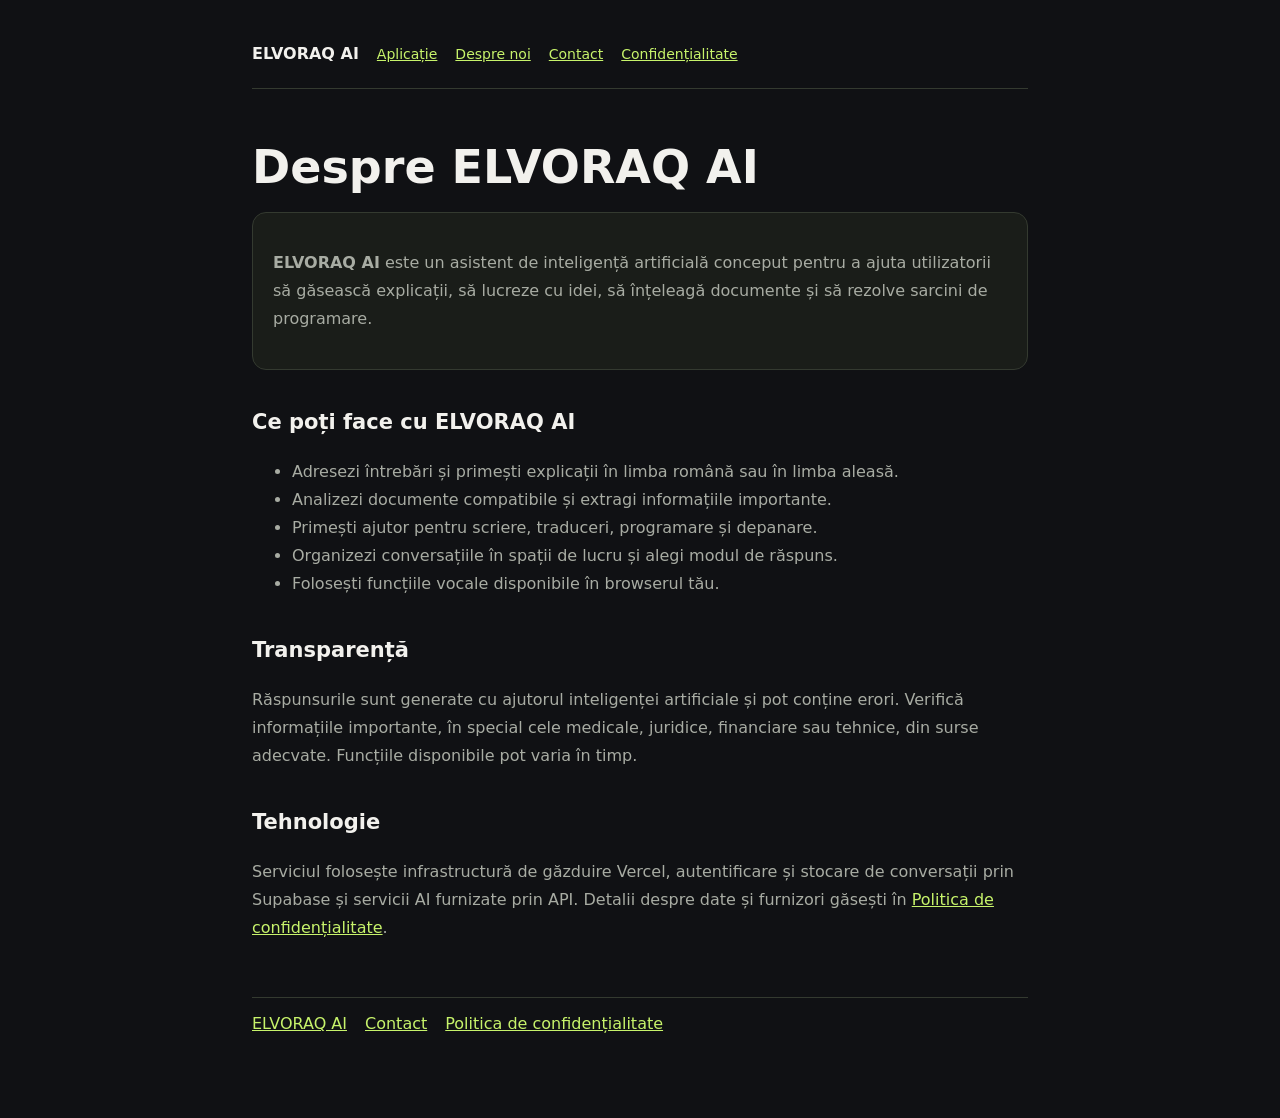
<file: about.html>
<!doctype html>
<html lang="ro"><head><meta charset="utf-8"><meta name="viewport" content="width=device-width,initial-scale=1">
<meta name="description" content="Află ce este ELVORAQ AI, ce funcții oferă și cum este construit serviciul.">
<meta name="robots" content="index,follow"><link rel="canonical" href="https://elvoraq-ai.vercel.app/about.html"><title>Despre ELVORAQ AI</title>
<style>
:root{color-scheme:dark;--bg:#101114;--panel:#1a1d19;--line:#343a30;--text:#f2f1ed;--muted:#a8aca3;--accent:#c7f36b}*{box-sizing:border-box}body{margin:0;background:var(--bg);color:var(--text);font:16px/1.75 Inter,system-ui,sans-serif}.wrap{max-width:820px;margin:0 auto;padding:28px 22px 60px}header,footer{display:flex;gap:18px;flex-wrap:wrap;align-items:center;border-bottom:1px solid var(--line);padding:12px 0 20px}a{color:var(--accent)}header a{font-size:14px}h1{font-size:clamp(32px,6vw,46px);line-height:1.15;margin:52px 0 18px}h2{margin-top:34px;font-size:21px}p,li{color:var(--muted)}.panel{padding:20px;border:1px solid var(--line);border-radius:14px;background:var(--panel)}footer{margin-top:55px;border-top:1px solid var(--line);border-bottom:0}
</style></head><body><main class="wrap"><header><strong>ELVORAQ AI</strong><a href="/">Aplicație</a><a href="/about.html" aria-current="page">Despre noi</a><a href="/contact.html">Contact</a><a href="/privacy.html">Confidențialitate</a></header>
<h1>Despre ELVORAQ AI</h1>
<div class="panel"><p><strong>ELVORAQ AI</strong> este un asistent de inteligență artificială conceput pentru a ajuta utilizatorii să găsească explicații, să lucreze cu idei, să înțeleagă documente și să rezolve sarcini de programare.</p></div>
<h2>Ce poți face cu ELVORAQ AI</h2><ul><li>Adresezi întrebări și primești explicații în limba română sau în limba aleasă.</li><li>Analizezi documente compatibile și extragi informațiile importante.</li><li>Primești ajutor pentru scriere, traduceri, programare și depanare.</li><li>Organizezi conversațiile în spații de lucru și alegi modul de răspuns.</li><li>Folosești funcțiile vocale disponibile în browserul tău.</li></ul>
<h2>Transparență</h2><p>Răspunsurile sunt generate cu ajutorul inteligenței artificiale și pot conține erori. Verifică informațiile importante, în special cele medicale, juridice, financiare sau tehnice, din surse adecvate. Funcțiile disponibile pot varia în timp.</p>
<h2>Tehnologie</h2><p>Serviciul folosește infrastructură de găzduire Vercel, autentificare și stocare de conversații prin Supabase și servicii AI furnizate prin API. Detalii despre date și furnizori găsești în <a href="/privacy.html">Politica de confidențialitate</a>.</p>
<footer><a href="/">ELVORAQ AI</a><a href="/contact.html">Contact</a><a href="/privacy.html">Politica de confidențialitate</a></footer></main></body></html>
</file>
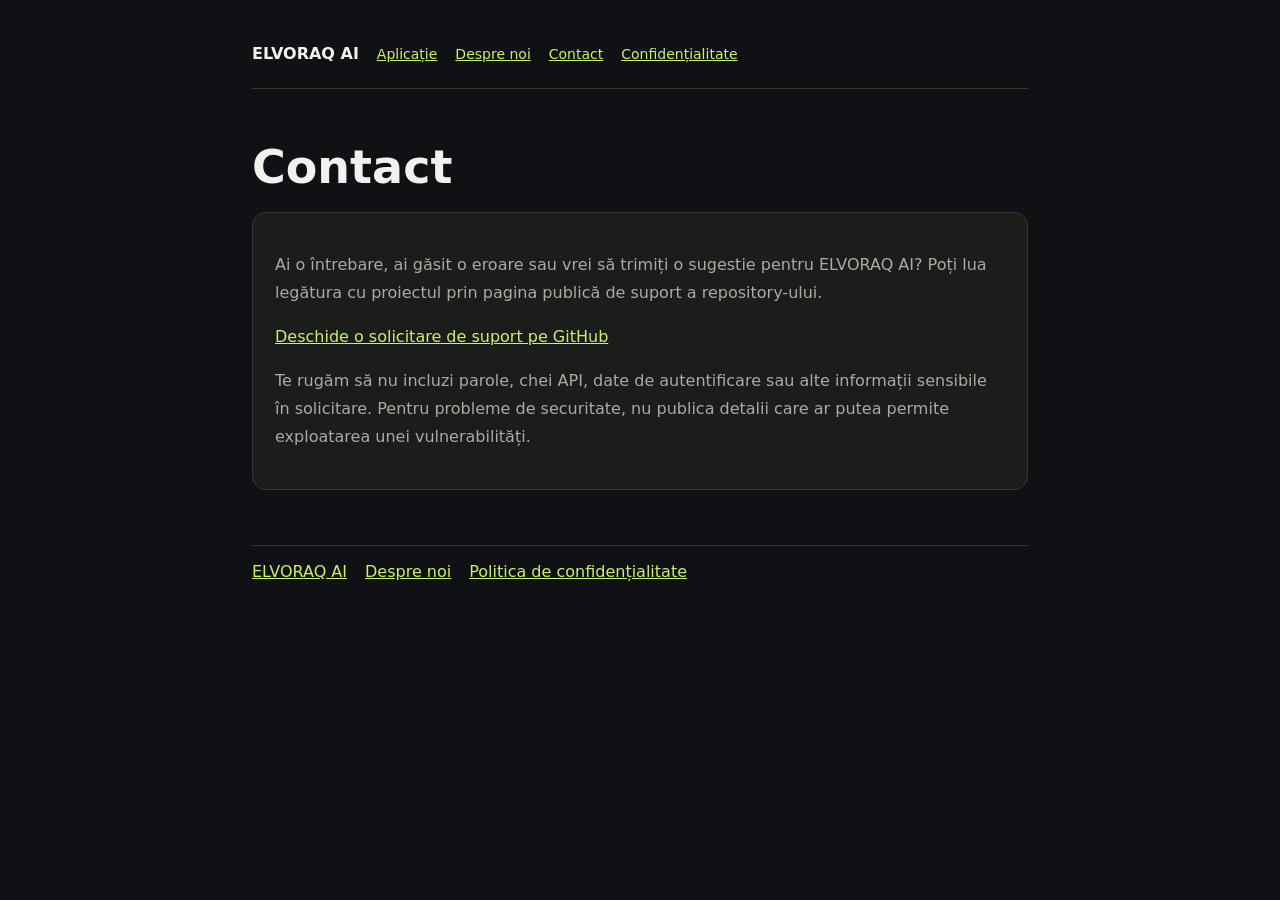
<file: contact.html>
<!doctype html>
<html lang="ro"><head><meta charset="utf-8"><meta name="viewport" content="width=device-width,initial-scale=1">
<meta name="description" content="Contactează echipa ELVORAQ AI pentru întrebări, feedback sau raportarea unei probleme.">
<meta name="robots" content="index,follow"><link rel="canonical" href="https://elvoraq-ai.vercel.app/contact.html"><title>Contact — ELVORAQ AI</title>
<style>
:root{color-scheme:dark;--bg:#101114;--panel:#1a1d19;--line:#343a30;--text:#f2f1ed;--muted:#a8aca3;--accent:#c7f36b}*{box-sizing:border-box}body{margin:0;background:var(--bg);color:var(--text);font:16px/1.75 Inter,system-ui,sans-serif}.wrap{max-width:820px;margin:0 auto;padding:28px 22px 60px}header,footer{display:flex;gap:18px;flex-wrap:wrap;align-items:center;border-bottom:1px solid var(--line);padding:12px 0 20px}a{color:var(--accent)}header a{font-size:14px}h1{font-size:clamp(32px,6vw,46px);line-height:1.15;margin:52px 0 18px}p{color:var(--muted)}.panel{padding:22px;border:1px solid var(--line);border-radius:14px;background:var(--panel)}footer{margin-top:55px;border-top:1px solid var(--line);border-bottom:0}
</style></head><body><main class="wrap"><header><strong>ELVORAQ AI</strong><a href="/">Aplicație</a><a href="/about.html">Despre noi</a><a href="/contact.html" aria-current="page">Contact</a><a href="/privacy.html">Confidențialitate</a></header>
<h1>Contact</h1><section class="panel"><p>Ai o întrebare, ai găsit o eroare sau vrei să trimiți o sugestie pentru ELVORAQ AI? Poți lua legătura cu proiectul prin pagina publică de suport a repository-ului.</p><p><a href="https://github.com/ValentinPravalie/nexora-ai/issues/new" target="_blank" rel="noopener noreferrer">Deschide o solicitare de suport pe GitHub</a></p><p>Te rugăm să nu incluzi parole, chei API, date de autentificare sau alte informații sensibile în solicitare. Pentru probleme de securitate, nu publica detalii care ar putea permite exploatarea unei vulnerabilități.</p></section>
<footer><a href="/">ELVORAQ AI</a><a href="/about.html">Despre noi</a><a href="/privacy.html">Politica de confidențialitate</a></footer></main></body></html>
</file>
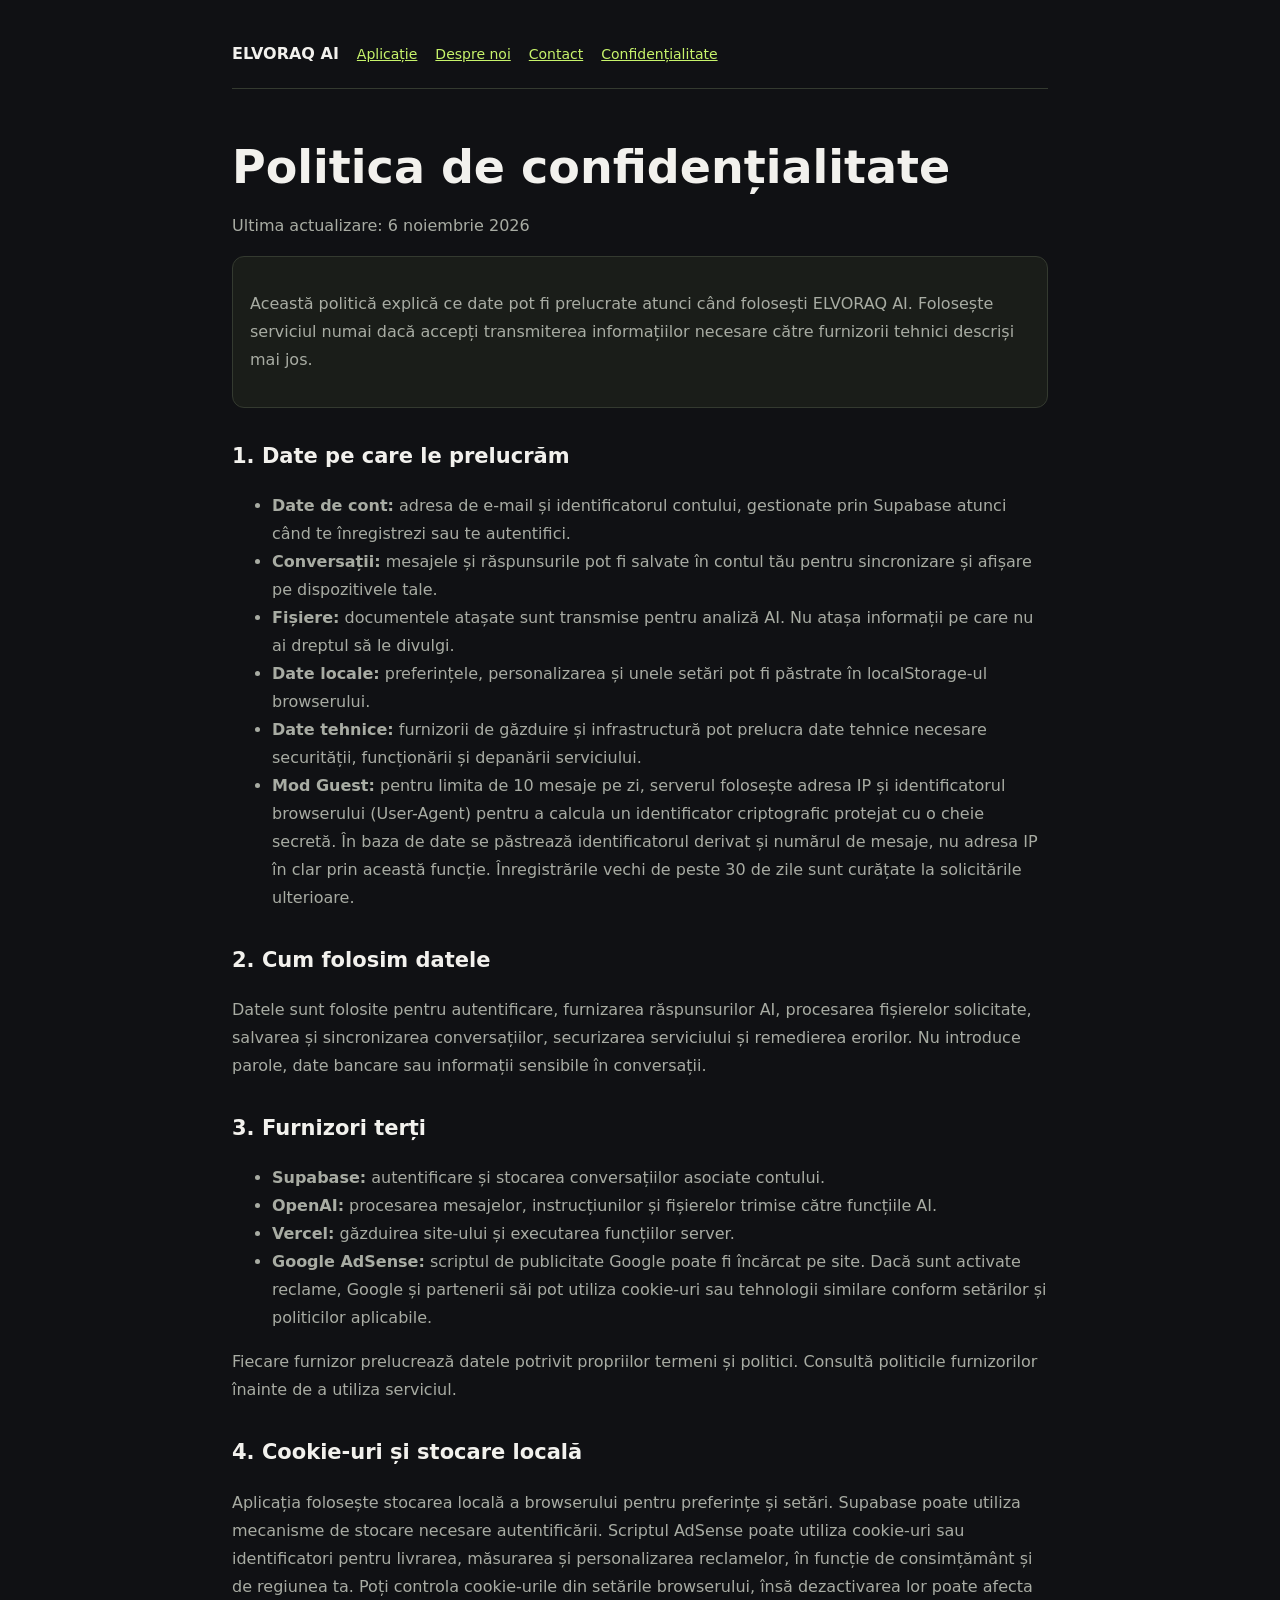
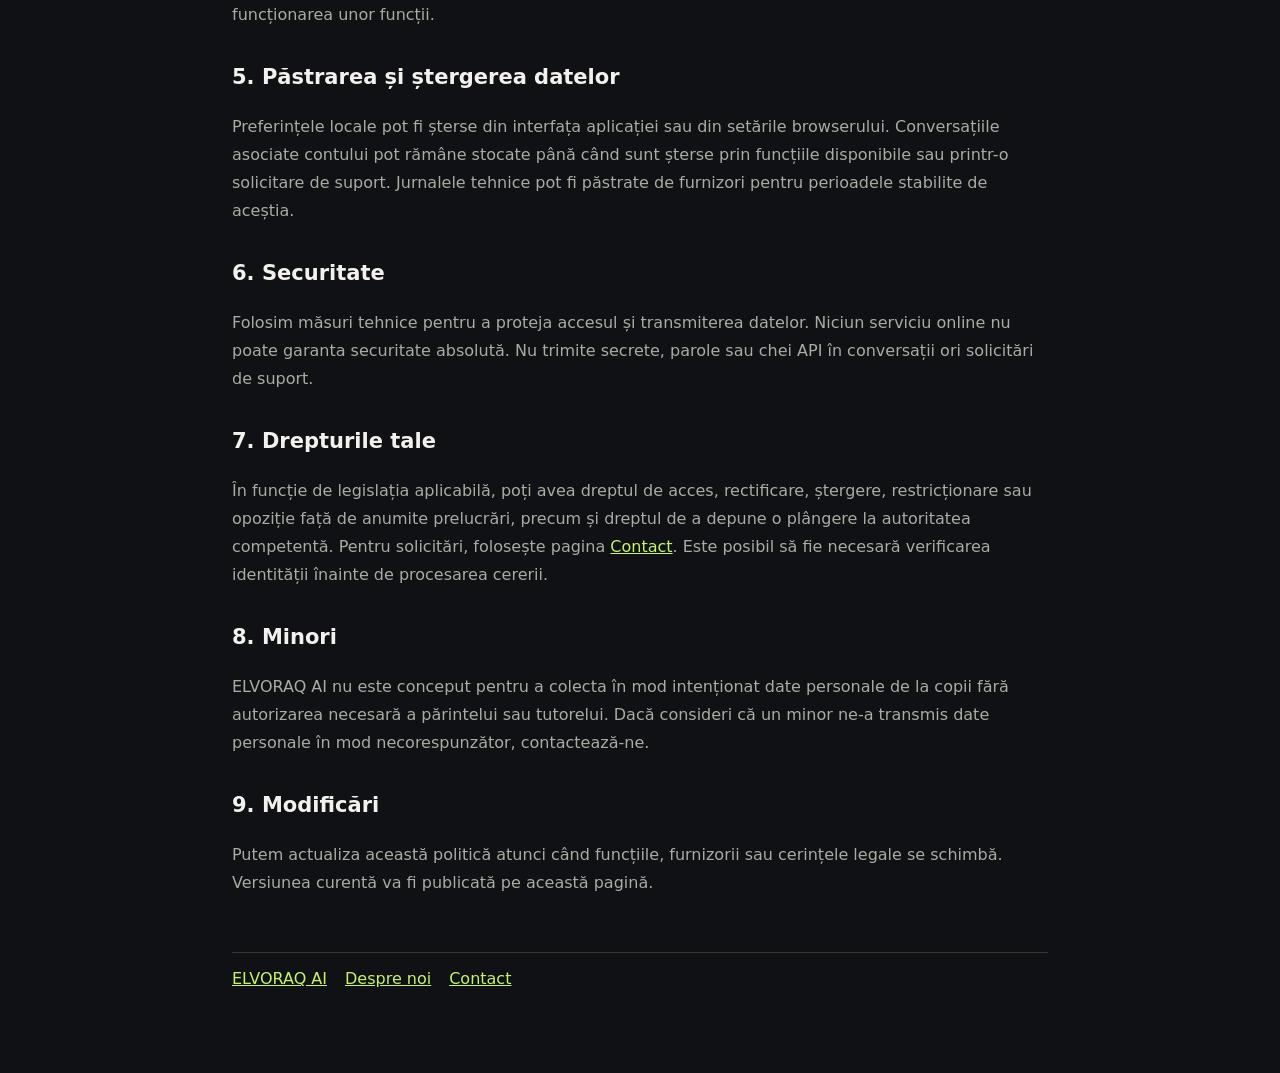
<file: privacy.html>
<!doctype html>
<html lang="ro"><head><meta charset="utf-8"><meta name="viewport" content="width=device-width,initial-scale=1">
<meta name="description" content="Politica de confidențialitate ELVORAQ AI: date de cont, conversații, fișiere, stocare locală și servicii terțe.">
<meta name="robots" content="index,follow"><link rel="canonical" href="https://elvoraq-ai.vercel.app/privacy.html"><title>Politica de confidențialitate — ELVORAQ AI</title>
<style>
:root{color-scheme:dark;--bg:#101114;--panel:#1a1d19;--line:#343a30;--text:#f2f1ed;--muted:#a8aca3;--accent:#c7f36b}*{box-sizing:border-box}body{margin:0;background:var(--bg);color:var(--text);font:16px/1.75 Inter,system-ui,sans-serif}.wrap{max-width:860px;margin:0 auto;padding:28px 22px 60px}header,footer{display:flex;gap:18px;flex-wrap:wrap;align-items:center;border-bottom:1px solid var(--line);padding:12px 0 20px}a{color:var(--accent)}header a{font-size:14px}h1{font-size:clamp(32px,6vw,46px);line-height:1.15;margin:52px 0 18px}h2{margin-top:30px;font-size:21px}p,li{color:var(--muted)}.note{padding:17px;border:1px solid var(--line);border-radius:12px;background:var(--panel)}footer{margin-top:55px;border-top:1px solid var(--line);border-bottom:0}
</style></head><body><main class="wrap"><header><strong>ELVORAQ AI</strong><a href="/">Aplicație</a><a href="/about.html">Despre noi</a><a href="/contact.html">Contact</a><a href="/privacy.html" aria-current="page">Confidențialitate</a></header>
<h1>Politica de confidențialitate</h1><p>Ultima actualizare: 6 noiembrie 2026</p>
<div class="note"><p>Această politică explică ce date pot fi prelucrate atunci când folosești ELVORAQ AI. Folosește serviciul numai dacă accepți transmiterea informațiilor necesare către furnizorii tehnici descriși mai jos.</p></div>
<h2>1. Date pe care le prelucrăm</h2><ul><li><strong>Date de cont:</strong> adresa de e-mail și identificatorul contului, gestionate prin Supabase atunci când te înregistrezi sau te autentifici.</li><li><strong>Conversații:</strong> mesajele și răspunsurile pot fi salvate în contul tău pentru sincronizare și afișare pe dispozitivele tale.</li><li><strong>Fișiere:</strong> documentele atașate sunt transmise pentru analiză AI. Nu atașa informații pe care nu ai dreptul să le divulgi.</li><li><strong>Date locale:</strong> preferințele, personalizarea și unele setări pot fi păstrate în localStorage-ul browserului.</li><li><strong>Date tehnice:</strong> furnizorii de găzduire și infrastructură pot prelucra date tehnice necesare securității, funcționării și depanării serviciului.</li><li><strong>Mod Guest:</strong> pentru limita de 10 mesaje pe zi, serverul folosește adresa IP și identificatorul browserului (User-Agent) pentru a calcula un identificator criptografic protejat cu o cheie secretă. În baza de date se păstrează identificatorul derivat și numărul de mesaje, nu adresa IP în clar prin această funcție. Înregistrările vechi de peste 30 de zile sunt curățate la solicitările ulterioare.</li></ul>
<h2>2. Cum folosim datele</h2><p>Datele sunt folosite pentru autentificare, furnizarea răspunsurilor AI, procesarea fișierelor solicitate, salvarea și sincronizarea conversațiilor, securizarea serviciului și remedierea erorilor. Nu introduce parole, date bancare sau informații sensibile în conversații.</p>
<h2>3. Furnizori terți</h2><ul><li><strong>Supabase:</strong> autentificare și stocarea conversațiilor asociate contului.</li><li><strong>OpenAI:</strong> procesarea mesajelor, instrucțiunilor și fișierelor trimise către funcțiile AI.</li><li><strong>Vercel:</strong> găzduirea site-ului și executarea funcțiilor server.</li><li><strong>Google AdSense:</strong> scriptul de publicitate Google poate fi încărcat pe site. Dacă sunt activate reclame, Google și partenerii săi pot utiliza cookie-uri sau tehnologii similare conform setărilor și politicilor aplicabile.</li></ul><p>Fiecare furnizor prelucrează datele potrivit propriilor termeni și politici. Consultă politicile furnizorilor înainte de a utiliza serviciul.</p>
<h2>4. Cookie-uri și stocare locală</h2><p>Aplicația folosește stocarea locală a browserului pentru preferințe și setări. Supabase poate utiliza mecanisme de stocare necesare autentificării. Scriptul AdSense poate utiliza cookie-uri sau identificatori pentru livrarea, măsurarea și personalizarea reclamelor, în funcție de consimțământ și de regiunea ta. Poți controla cookie-urile din setările browserului, însă dezactivarea lor poate afecta funcționarea unor funcții.</p>
<h2>5. Păstrarea și ștergerea datelor</h2><p>Preferințele locale pot fi șterse din interfața aplicației sau din setările browserului. Conversațiile asociate contului pot rămâne stocate până când sunt șterse prin funcțiile disponibile sau printr-o solicitare de suport. Jurnalele tehnice pot fi păstrate de furnizori pentru perioadele stabilite de aceștia.</p>
<h2>6. Securitate</h2><p>Folosim măsuri tehnice pentru a proteja accesul și transmiterea datelor. Niciun serviciu online nu poate garanta securitate absolută. Nu trimite secrete, parole sau chei API în conversații ori solicitări de suport.</p>
<h2>7. Drepturile tale</h2><p>În funcție de legislația aplicabilă, poți avea dreptul de acces, rectificare, ștergere, restricționare sau opoziție față de anumite prelucrări, precum și dreptul de a depune o plângere la autoritatea competentă. Pentru solicitări, folosește pagina <a href="/contact.html">Contact</a>. Este posibil să fie necesară verificarea identității înainte de procesarea cererii.</p>
<h2>8. Minori</h2><p>ELVORAQ AI nu este conceput pentru a colecta în mod intenționat date personale de la copii fără autorizarea necesară a părintelui sau tutorelui. Dacă consideri că un minor ne-a transmis date personale în mod necorespunzător, contactează-ne.</p>
<h2>9. Modificări</h2><p>Putem actualiza această politică atunci când funcțiile, furnizorii sau cerințele legale se schimbă. Versiunea curentă va fi publicată pe această pagină.</p>
<footer><a href="/">ELVORAQ AI</a><a href="/about.html">Despre noi</a><a href="/contact.html">Contact</a></footer></main></body></html>
</file>
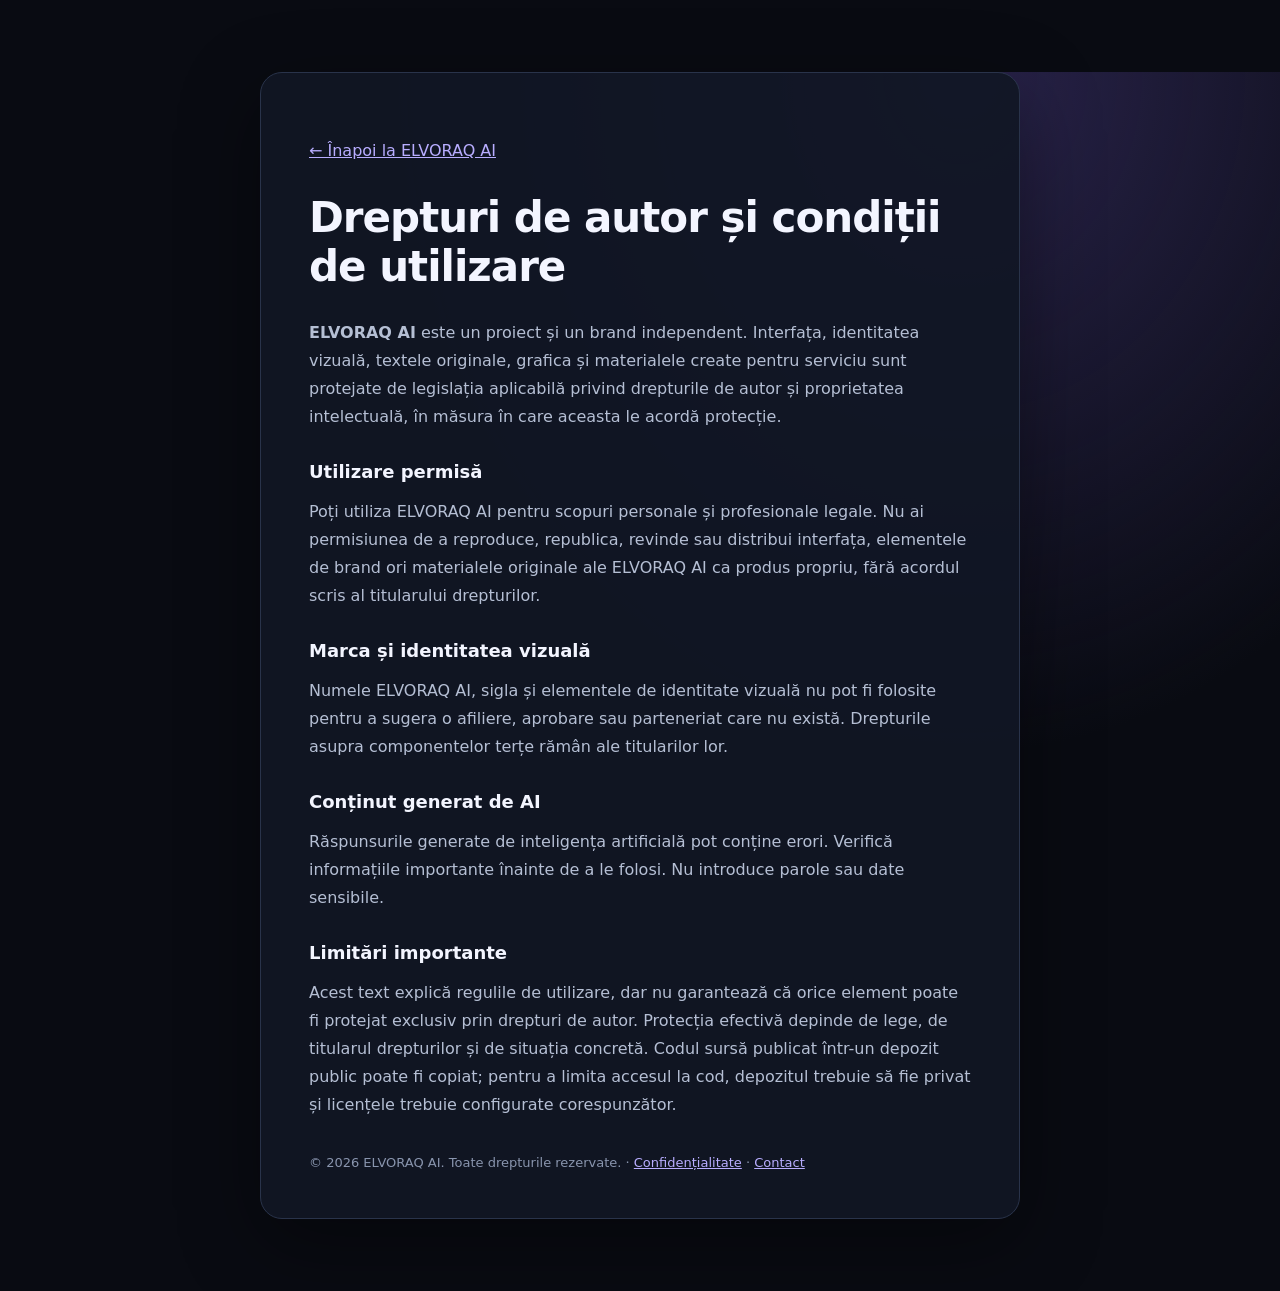
<file: terms.html>
<!doctype html>
<html lang="ro"><head><meta charset="utf-8"><meta name="viewport" content="width=device-width,initial-scale=1">
<meta name="theme-color" content="#090b12"><meta name="description" content="Drepturi de autor și condiții de utilizare ELVORAQ AI.">
<link rel="canonical" href="https://elvoraq-ai.vercel.app/terms.html"><title>Drepturi de autor și termeni — ELVORAQ AI</title>
<style>
:root{color-scheme:dark;font-family:Inter,system-ui,sans-serif;background:#090b12;color:#f3f5ff}
*{box-sizing:border-box}body{margin:0;min-height:100vh;background:radial-gradient(ellipse at 75% 0%,#29234b 0,transparent 42%),#090b12}
main{width:min(760px,calc(100% - 32px));margin:8vh auto;padding:clamp(24px,5vw,48px);border:1px solid #29334a;border-radius:22px;background:rgba(17,22,36,.92);box-shadow:0 24px 80px #0006}
a{color:#b8adff}h1{font-size:clamp(28px,5vw,42px);letter-spacing:-1px}h2{margin-top:30px;font-size:18px}p,li{color:#b5bfd4;line-height:1.75}footer{margin-top:36px;color:#8995ae;font-size:13px}
</style></head><body><main>
<p><a href="/">← Înapoi la ELVORAQ AI</a></p>
<h1>Drepturi de autor și condiții de utilizare</h1>
<p><strong>ELVORAQ AI</strong> este un proiect și un brand independent. Interfața, identitatea vizuală, textele originale, grafica și materialele create pentru serviciu sunt protejate de legislația aplicabilă privind drepturile de autor și proprietatea intelectuală, în măsura în care aceasta le acordă protecție.</p>
<h2>Utilizare permisă</h2>
<p>Poți utiliza ELVORAQ AI pentru scopuri personale și profesionale legale. Nu ai permisiunea de a reproduce, republica, revinde sau distribui interfața, elementele de brand ori materialele originale ale ELVORAQ AI ca produs propriu, fără acordul scris al titularului drepturilor.</p>
<h2>Marca și identitatea vizuală</h2>
<p>Numele ELVORAQ AI, sigla și elementele de identitate vizuală nu pot fi folosite pentru a sugera o afiliere, aprobare sau parteneriat care nu există. Drepturile asupra componentelor terțe rămân ale titularilor lor.</p>
<h2>Conținut generat de AI</h2>
<p>Răspunsurile generate de inteligența artificială pot conține erori. Verifică informațiile importante înainte de a le folosi. Nu introduce parole sau date sensibile.</p>
<h2>Limitări importante</h2>
<p>Acest text explică regulile de utilizare, dar nu garantează că orice element poate fi protejat exclusiv prin drepturi de autor. Protecția efectivă depinde de lege, de titularul drepturilor și de situația concretă. Codul sursă publicat într-un depozit public poate fi copiat; pentru a limita accesul la cod, depozitul trebuie să fie privat și licențele trebuie configurate corespunzător.</p>
<footer>© 2026 ELVORAQ AI. Toate drepturile rezervate. · <a href="/privacy.html">Confidențialitate</a> · <a href="/contact.html">Contact</a></footer>
</main></body></html>
</file>
